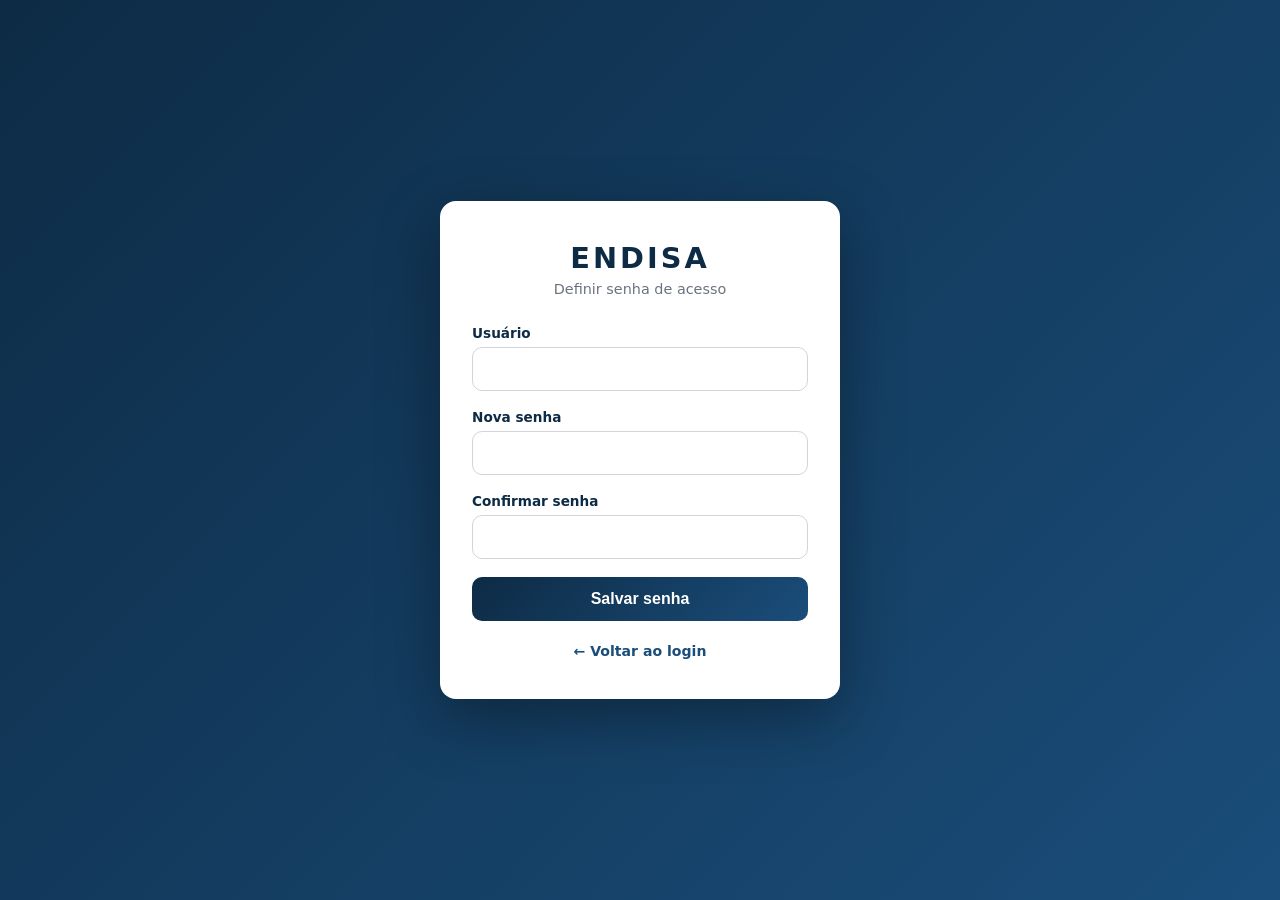
<file: definir-senha.html>
<!DOCTYPE html>
<html lang="pt-BR">
<head>
  <meta charset="UTF-8">
  <meta name="viewport" content="width=device-width, initial-scale=1.0">
  <title>Definir Senha — Dashboard Endisa</title>
  <style>
    /* ===== DEFINIR SENHA — DASHBOARD ENDISA ===== */

    * {
      margin: 0;
      padding: 0;
      box-sizing: border-box;
    }

    body {
      font-family: 'Segoe UI', system-ui, -apple-system, sans-serif;
      min-height: 100vh;
      display: flex;
      align-items: center;
      justify-content: center;
      background: linear-gradient(135deg, #0d2b45 0%, #1a4d7a 100%);
      padding: 16px;
    }

    .card {
      background: #ffffff;
      width: 100%;
      max-width: 400px;
      border-radius: 16px;
      box-shadow: 0 20px 60px rgba(0, 0, 0, 0.35);
      padding: 40px 32px;
    }

    /* --- Marca --- */
    .brand {
      text-align: center;
      margin-bottom: 28px;
    }

    .brand h1 {
      color: #0d2b45;
      font-size: 1.8rem;
      letter-spacing: 3px;
      font-weight: 800;
    }

    .brand p {
      color: #6b7280;
      font-size: 0.9rem;
      margin-top: 6px;
    }

    /* --- Campos --- */
    .campo {
      margin-bottom: 18px;
    }

    .campo label {
      display: block;
      font-size: 0.85rem;
      font-weight: 600;
      color: #0d2b45;
      margin-bottom: 6px;
    }

    .campo input {
      width: 100%;
      padding: 12px 14px;
      border: 1.5px solid #d1d5db;
      border-radius: 10px;
      font-size: 1rem;
      outline: none;
      transition: border-color 0.2s, box-shadow 0.2s;
    }

    .campo input:focus {
      border-color: #1a4d7a;
      box-shadow: 0 0 0 3px rgba(26, 77, 122, 0.15);
    }

    /* --- Mensagens --- */
    .msg {
      padding: 10px 14px;
      border-radius: 8px;
      font-size: 0.88rem;
      margin-bottom: 16px;
    }

    .msg-erro {
      background: #fee2e2;
      color: #b91c1c;
      border: 1px solid #fca5a5;
    }

    .msg-sucesso {
      background: #dcfce7;
      color: #166534;
      border: 1px solid #86efac;
    }

    /* --- Botão --- */
    .btn-salvar {
      width: 100%;
      padding: 13px;
      border: none;
      border-radius: 10px;
      background: linear-gradient(135deg, #0d2b45, #1a4d7a);
      color: #ffffff;
      font-size: 1rem;
      font-weight: 600;
      cursor: pointer;
      transition: opacity 0.2s, transform 0.1s;
    }

    .btn-salvar:hover:not(:disabled) {
      opacity: 0.9;
    }

    .btn-salvar:active:not(:disabled) {
      transform: scale(0.98);
    }

    .btn-salvar:disabled {
      opacity: 0.6;
      cursor: not-allowed;
    }

    /* --- Rodapé --- */
    .rodape {
      text-align: center;
      margin-top: 22px;
      font-size: 0.88rem;
    }

    .rodape a {
      color: #1a4d7a;
      text-decoration: none;
      font-weight: 600;
    }

    .rodape a:hover {
      text-decoration: underline;
    }

    /* --- Mobile --- */
    @media (max-width: 420px) {
      .card { padding: 32px 22px; }
      .brand h1 { font-size: 1.5rem; }
    }
  </style>
</head>
<body>
  <div class="card">
    <div class="brand">
      <h1>ENDISA</h1>
      <p>Definir senha de acesso</p>
    </div>

    <form id="form-definir-senha">
      <div class="campo">
        <label for="campo-usuario">Usuário</label>
        <input type="text" id="campo-usuario" required autocomplete="username">
      </div>

      <div class="campo">
        <label for="campo-senha">Nova senha</label>
        <input type="password" id="campo-senha" required minlength="4" autocomplete="new-password">
      </div>

      <div class="campo">
        <label for="campo-senha2">Confirmar senha</label>
        <input type="password" id="campo-senha2" required autocomplete="new-password">
      </div>

      <div id="msg-erro" class="msg msg-erro" hidden></div>
      <div id="msg-sucesso" class="msg msg-sucesso" hidden></div>

      <button type="submit" id="btn-salvar" class="btn-salvar">Salvar senha</button>
    </form>

    <p class="rodape"><a href="index.html">← Voltar ao login</a></p>
  </div>

  <!-- Reaproveita a camada de autenticação que já existe -->
  <script src="js/loginapi.js"></script>
  <script src="js/definir-senha.js"></script>
</body>
</html>
</file>
